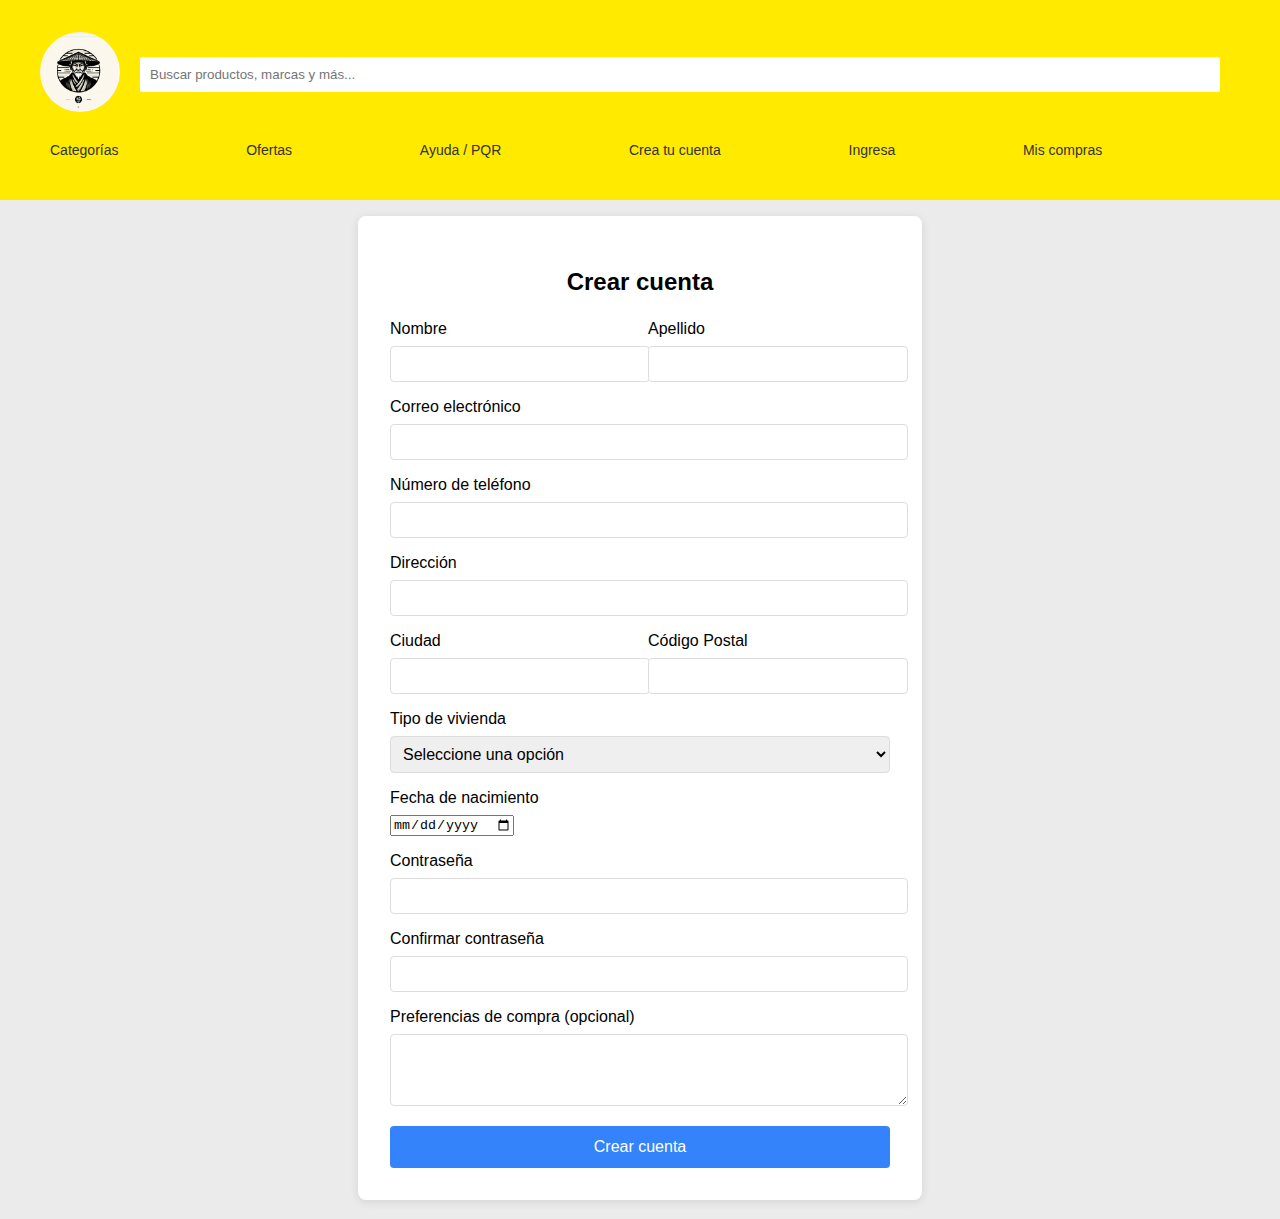
<file: html/login.html>
<!DOCTYPE html>
<html lang="es">
<head>
    <meta charset="UTF-8">
    <meta name="viewport" content="width=device-width, initial-scale=1.0">
    <link rel="stylesheet" href="../css/login.css">
    <title>Registrarse - MercadoSensei</title>
    
</head>
<body>
    <header>
        <div class="container">
            <div class="header-top">
                <a href="../index.html"><img src="../images/Designer.jpeg" alt="Mercado sensei" class="logo"></a>
                <div class="search-bar">
                    <input type="search" placeholder="Buscar productos, marcas y más...">
                </div>
            </div>
            <nav>
                <ul>
                    <li>
                        <a href="#">Categorías</a>
                        <ul>
                            <li><a href="">Categoría 1</a></li>
                            <li><a href="">Categoría 2</a></li>
                            <li><a href="">Categoría 3</a></li>
                            <li>
                                <a href="">Categoría 4</a>
                                <ul>
                                    <li><a href="">Subcategoría 4.1</a></li>
                                    <li>
                                        <a href="">Subcategoría 4.2</a>
                                        <ul>
                                            <li><a href="">Sub-subcategoría 4.3.1</a></li>
                                            <li><a href="">Sub-subcategoría 4.3.2</a></li>
                                        </ul>
                                    </li>
                                </ul>
                            </li>
                        </ul>
                    </li>
                    <li><a href="#">Ofertas</a></li>
                    <li><a href="#">Ayuda / PQR</a></li>
                    <li><a href="./sing-up.html">Crea tu cuenta</a></li>
                    <li><a href="./login.html">Ingresa</a></li>
                    <li><a href="#">Mis compras</a></li>
                    <li><a href="#"><i class="icon-cart"></i></a></li>
                </ul>
            </nav>
            
            
        </div>
    </header>

    <main>
        <div class="container">
            <form class="register-form">
                <h2>Crear cuenta</h2>
                <div class="form-row">
                    <div class="form-group">
                        <label for="nombre">Nombre</label>
                        <input type="text" id="nombre" required>
                    </div>
                    <div class="form-group">
                        <label for="apellido">Apellido</label>
                        <input type="text" id="apellido" required>
                    </div>
                </div>
                <div class="form-group">
                    <label for="email">Correo electrónico</label>
                    <input type="email" id="email" required>
                </div>
                <div class="form-group">
                    <label for="telefono">Número de teléfono</label>
                    <input type="tel" id="telefono" required>
                </div>
                <div class="form-group">
                    <label for="direccion">Dirección</label>
                    <input type="text" id="direccion" required>
                </div>
                <div class="form-row">
                    <div class="form-group">
                        <label for="ciudad">Ciudad</label>
                        <input type="text" id="ciudad" required>
                    </div>
                    <div class="form-group">
                        <label for="codigo-postal">Código Postal</label>
                        <input type="text" id="codigo-postal" required>
                    </div>
                </div>
                <div class="form-group">
                    <label for="tipo-vivienda">Tipo de vivienda</label>
                    <select id="tipo-vivienda" required>
                        <option value="">Seleccione una opción</option>
                        <option value="casa">Casa</option>
                        <option value="apartamento">Apartamento</option>
                        <option value="otro">Otro</option>
                    </select>
                </div>
                <div class="form-group">
                    <label for="fecha-nacimiento">Fecha de nacimiento</label>
                    <input type="date" id="fecha-nacimiento" required>
                </div>
                <div class="form-group">
                    <label for="password">Contraseña</label>
                    <input type="password" id="password" required>
                </div>
                <div class="form-group">
                    <label for="confirm-password">Confirmar contraseña</label>
                    <input type="password" id="confirm-password" required>
                </div>
                <div class="form-group">
                    <label for="preferencias">Preferencias de compra (opcional)</label>
                    <textarea id="preferencias" rows="3"></textarea>
                </div>
                <button type="submit">Crear cuenta</button>
            </form>
        </div>
    </main>
</body>
</html>
</file>
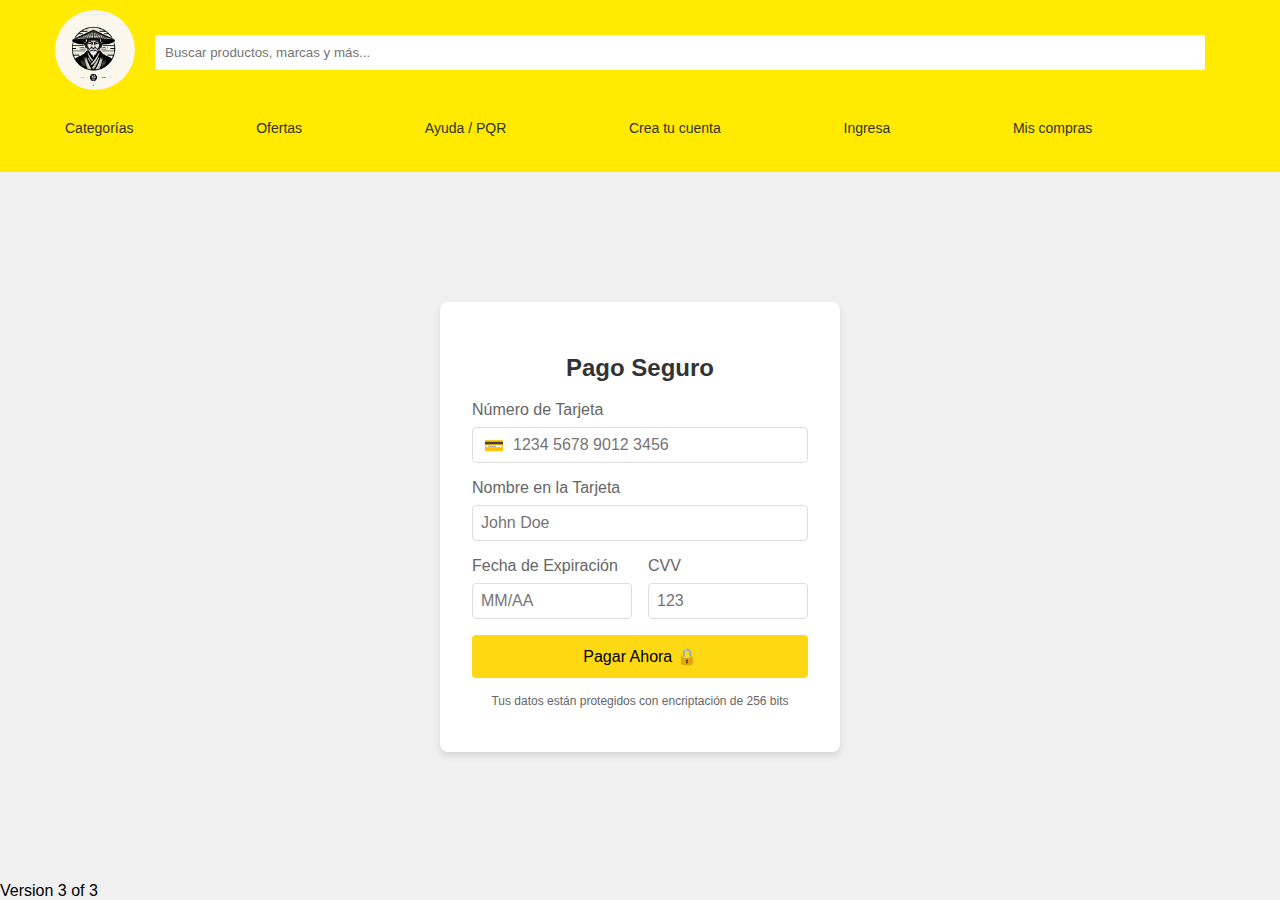
<file: html/pagos.html>
<!DOCTYPE html>
<html lang="es">
<head>
    <meta charset="UTF-8">
    <meta name="viewport" content="width=device-width, initial-scale=1.0">
    <link rel="stylesheet" href="../css/styles.css">
    <title>Interfaz de Pago</title>
    <style>
        * {
            box-sizing: border-box;
        }
        body {
            font-family: Arial, sans-serif;
            background-color: #f0f0f0;
            margin: 0;
            padding: 0;
            display: flex;
            flex-direction: column;
            min-height: 100vh;
        }
        /* Estilos actualizados del header */
        header {
            background-color: #ffea00;
            padding: 10px 0;
        }
        .container {
            max-width: 1200px;
            margin: 0 auto;
            padding: 0 15px;
        }
        .header-top {
            display: flex;
            justify-content: space-between;
            align-items: center;
        }
        .logo {
            border-radius: 50%;
            width: 5rem;
            height: auto;
        }
        .search-bar {
            flex-grow: 1;
            margin: 0 20px;
        }
        .search-bar input {
            width: 100%;
            padding: 10px;
            border: none;
            border-radius: 2px;
        }
        /* Estilo de la navegación */
        nav ul {
            list-style-type: none;
            padding: 0;
            display: flex;
            justify-content: space-between;
        }
        nav ul li {
            position: relative;
        }
        nav ul li a {
            color: #333;
            text-decoration: none;
            font-size: 14px;
            display: block;
            padding: 10px;
        }
        /* Estilos para submenús */
        nav ul li ul {
            display: none;
            position: absolute;
            top: 100%;
            left: 0;
            background-color: white;
            padding: 0;
            margin: 0;
            list-style: none;
            border: 1px solid #ccc;
            z-index: 999;
            box-shadow: 0px 4px 8px rgba(0, 0, 0, 0.1);
        }
        nav ul li:hover > ul {
            display: block;
        }
        nav ul li ul li {
            padding: 10px;
            white-space: nowrap;
        }
        /* Estilos para sub-submenús */
        nav ul li ul li ul {
            display: none;
            position: absolute;
            top: 0;
            left: 100%;
            margin-left: 10px;
        }
        nav ul li ul li:hover > ul {
            display: block;
        }
        /* Estilo de los enlaces en los submenús */
        nav ul li ul li a {
            color: #333;
            font-size: 12px;
            padding: 8px;
        }
        /* Plegable en dispositivos móviles */
        @media (max-width: 768px) {
            nav ul {
                flex-direction: column;
                align-items: flex-start;
            }
        }
        /* Estilos para el contenido principal y el formulario de pago */
        .main-content {
            flex-grow: 1;
            display: flex;
            justify-content: center;
            align-items: center;
            padding: 2rem 0;
        }
        .payment-container {
            background-color: white;
            padding: 2rem;
            border-radius: 8px;
            box-shadow: 0 4px 6px rgba(0, 0, 0, 0.1);
            max-width: 400px;
            width: 100%;
        }
        h2 {
            text-align: center;
            color: #333;
        }
        .form-group {
            margin-bottom: 1rem;
        }
        label {
            display: block;
            margin-bottom: 0.5rem;
            color: #666;
        }
        .payment-container input {
            width: 100%;
            padding: 0.5rem;
            border: 1px solid #ddd;
            border-radius: 4px;
            font-size: 1rem;
            transition: border-color 0.3s, box-shadow 0.3s;
        }
        .payment-container input:focus {
            outline: none;
            border-color: #0066c0;
            box-shadow: 0 0 0 2px rgba(0,102,192,0.2);
        }
        .input-icon {
            position: relative;
        }
        .input-icon input {
            padding-left: 2.5rem;
            padding-right: 2.5rem;
        }
        .input-icon::before {
            content: '💳';
            position: absolute;
            left: 0.75rem;
            top: 50%;
            transform: translateY(-50%);
        }
        .card-type {
            position: absolute;
            right: 0.75rem;
            top: 50%;
            transform: translateY(-50%);
            font-size: 1.5rem;
        }
        .expiry-cvv {
            display: flex;
            gap: 1rem;
        }
        .expiry-cvv > div {
            flex: 1;
        }
        button {
            width: 100%;
            padding: 0.75rem;
            background-color: #ffd814;
            border: none;
            border-radius: 4px;
            font-size: 1rem;
            cursor: pointer;
            transition: background-color 0.3s;
        }
        button:hover {
            background-color: #f7ca00;
        }
        .security-note {
            text-align: center;
            font-size: 0.75rem;
            color: #666;
            margin-top: 1rem;
        }
    </style>
</head>

<body>
    <header>
        <div class="container">
            <div class="header-top">
                <a href="../index.html"><img src="../images/Designer.jpeg" alt="Mercado sensei" class="logo"></a>
                <div class="search-bar">
                    <input type="search" placeholder="Buscar productos, marcas y más...">
                </div>
            </div>
            <nav>
                <ul>
                    <li>
                        <a href="#">Categorías</a>
                        <ul>
                            <li><a href="">Categoría 1</a></li>
                            <li><a href="">Categoría 2</a></li>
                            <li><a href="">Categoría 3</a></li>
                            <li>
                                <a href="">Categoría 4</a>
                                <ul>
                                    <li><a href="">Subcategoría 4.1</a></li>
                                    <li>
                                        <a href="">Subcategoría 4.2</a>
                                        <ul>
                                            <li><a href="">Sub-subcategoría 4.3.1</a></li>
                                            <li><a href="">Sub-subcategoría 4.3.2</a></li>
                                        </ul>
                                    </li>
                                </ul>
                            </li>
                        </ul>
                    </li>
                    <li><a href="#">Ofertas</a></li>
                    <li><a href="#">Ayuda / PQR</a></li>
                    <li><a href="./login.html">Crea tu cuenta</a></li>
                    <li><a href="./sing-up.html">Ingresa</a></li>
                    <li><a href="#">Mis compras</a></li>
                    <li><a href="#"><i class="icon-cart"></i></a></li>
                </ul>
            </nav>
        </div>
    </header>
    
    <main class="main-content">
        <div class="payment-container">
            <h2>Pago Seguro</h2>
            <form id="paymentForm">
                <div class="form-group">
                    <label for="cardNumber">Número de Tarjeta</label>
                    <div class="input-icon">
                        <input type="text" id="cardNumber" placeholder="1234 5678 9012 3456" required>
                        <span class="card-type" id="cardType"></span>
                    </div>
                </div>
                <div class="form-group">
                    <label for="cardName">Nombre en la Tarjeta</label>
                    <input type="text" id="cardName" placeholder="John Doe" required>
                </div>
                <div class="form-group expiry-cvv">
                    <div>
                        <label for="expiryDate">Fecha de Expiración</label>
                        <input type="text" id="expiryDate" placeholder="MM/AA" required>
                    </div>
                    <div>
                        <label for="cvv">CVV</label>
                        <input type="text" id="cvv" placeholder="123" required>
                    </div>
                </div>
                <button type="submit">Pagar Ahora 🔒</button>
            </form>
            <p class="security-note">Tus datos están protegidos con encriptación de 256 bits</p>
        </div>
    </main>

    <script>
        // El script permanece sin cambios
        document.getElementById('paymentForm').addEventListener('submit', function(e) {
            e.preventDefault();
            // Aquí iría la lógica de procesamiento del pago
            console.log('Pago procesado');
            alert('Pago procesado con éxito!');
        });

        // Formato automático para el número de tarjeta y detección del tipo de tarjeta
        document.getElementById('cardNumber').addEventListener('input', function (e) {
            let value = e.target.value.replace(/\s+/g, '').replace(/[^0-9]/gi, '');
            let formattedValue = '';
            for (let i = 0; i < value.length; i++) {
                if (i > 0 && i % 4 === 0) {
                    formattedValue += ' ';
                }
                formattedValue += value[i];
            }
            e.target.value = formattedValue;

            // Detección simple del tipo de tarjeta
            let cardType = document.getElementById('cardType');
            if (value.startsWith('4')) {
                cardType.textContent = '🟦'; // Visa
            } else if (value.startsWith('5')) {
                cardType.textContent = '🟥'; // Mastercard
            } else if (value.startsWith('3')) {
                cardType.textContent = '🟩'; // American Express
            } else {
                cardType.textContent = '';
            }
        });

        // Formato automático para la fecha de expiración
        document.getElementById('expiryDate').addEventListener('input', function (e) {
            let value = e.target.value.replace(/\s+/g, '').replace(/[^0-9]/gi, '');
            if (value.length > 2) {
                value = value.slice(0, 2) + '/' + value.slice(2, 4);
            }
            e.target.value = value;
        });
    </script>
</body>
</html>
Version 3 of 3
</file>
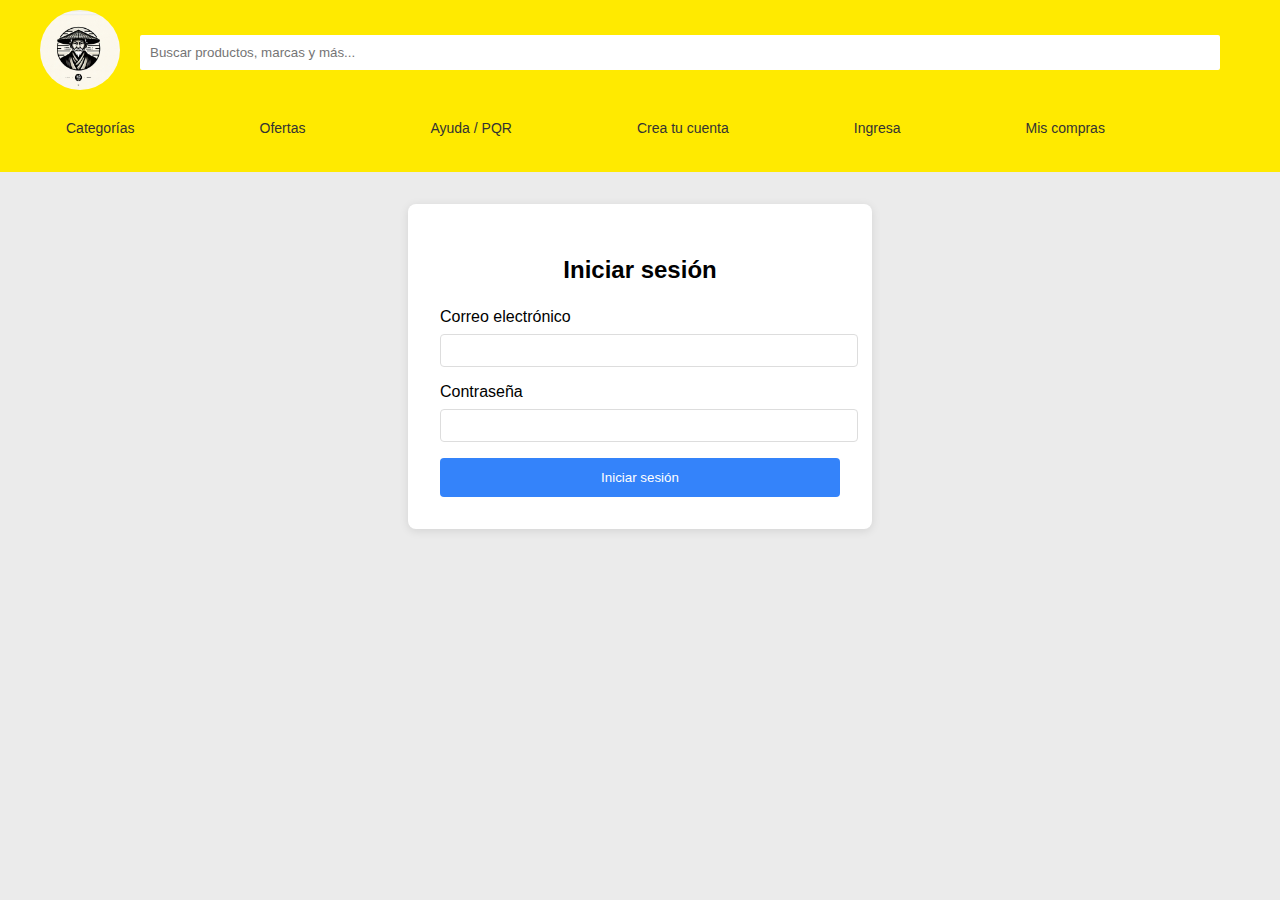
<file: html/sing-up.html>
<!DOCTYPE html>
<html lang="es">
<head>
    <meta charset="UTF-8">
    <meta name="viewport" content="width=device-width, initial-scale=1.0">
    <link rel="stylesheet" href="../css/sing-up.css">
    <title>Iniciar Sesión - MercadoLibre</title>
</head>
<body>
    <header>
        <div class="container">
            <div class="header-top">
                <a href="../index.html"><img src="../images/Designer.jpeg" alt="Mercado sensei" class="logo"></a>
                <div class="search-bar">
                    <input type="search" placeholder="Buscar productos, marcas y más...">
                </div>
            </div>
            <nav>
                <ul>
                    <li>
                        <a href="#">Categorías</a>
                        <ul>
                            <li><a href="">Categoría 1</a></li>
                            <li><a href="">Categoría 2</a></li>
                            <li><a href="">Categoría 3</a></li>
                            <li>
                                <a href="">Categoría 4</a>
                                <ul>
                                    <li><a href="">Subcategoría 4.1</a></li>
                                    <li>
                                        <a href="">Subcategoría 4.2</a>
                                        <ul>
                                            <li><a href="">Sub-subcategoría 4.3.1</a></li>
                                            <li><a href="">Sub-subcategoría 4.3.2</a></li>
                                        </ul>
                                    </li>
                                </ul>
                            </li>
                        </ul>
                    </li>
                    <li><a href="#">Ofertas</a></li>
                    <li><a href="#">Ayuda / PQR</a></li>
                    <li><a href="./sing-up.html">Crea tu cuenta</a></li>
                    <li><a href="./login.html">Ingresa</a></li>
                    <li><a href="#">Mis compras</a></li>
                    <li><a href="#"><i class="icon-cart"></i></a></li>
                </ul>
            </nav>
            
        </div>
    </header>

    <main>
        <div class="container">
            <form class="login-form">
                <h2>Iniciar sesión</h2>
                <div class="form-group">
                    <label for="email">Correo electrónico</label>
                    <input type="email" id="email" required>
                </div>
                <div class="form-group">
                    <label for="password">Contraseña</label>
                    <input type="password" id="password" required>
                </div>
                <button type="submit">Iniciar sesión</button>
            </form>
        </div>
    </main>
</body>
</html>
</file>
<file: css/login.css>
body {
    font-family: Arial, sans-serif;
    margin: 0;
    padding: 0;
    background-color: #ebebeb;
}
header {
    background-color: #ffea00;
    padding: 1rem;
}
.header-top {
    display: flex;
    justify-content: space-between;
    align-items: center;
}

.logo {
    border-radius: 50%;
    width: 5rem;
    height: auto;
}

.search-bar {
    flex-grow: 1;
    margin: 0 20px;
}

.search-bar input {
    width: 100%;
    padding: 10px;
    border: none;
    border-radius: 2px;
}


/* Estilo de la navegación */
nav ul {
    list-style-type: none; /* Elimina viñetas */
    padding: 0; /* Elimina padding por defecto */
    display: flex; /* Alinea los elementos en línea */
    justify-content: space-between; /* Espacia los elementos de manera uniforme */
}

nav ul li {
    position: relative; /* Permite que los submenús se posicionen correctamente */
}

nav ul li a {
    color: #333; /* Color del texto */
    text-decoration: none; /* Elimina subrayado */
    font-size: 14px; /* Tamaño de fuente */
    display: block; /* Hace que el área clickeable sea más grande */
    padding: 10px; /* Espaciado alrededor del enlace */
}

/* Estilos para submenús */
nav ul li ul {
    display: none; /* Oculta submenús por defecto */
    position: absolute; /* Posiciona el submenú */
    top: 100%; /* Coloca el submenú justo debajo del elemento padre */
    left: 0; /* Alinea el submenú a la izquierda */
    background-color: white; /* Color de fondo del submenú */
    padding: 0; /* Elimina padding */
    margin: 0; /* Elimina margen */
    list-style: none; /* Elimina viñetas del submenú */
    border: 1px solid #ccc; /* Borde para el submenú */
    z-index: 999; /* Asegura que el submenú esté por encima de otros elementos */
    box-shadow: 0px 4px 8px rgba(0, 0, 0, 0.1); /* Sombra para dar profundidad */
}

nav ul li:hover > ul {
    display: block; /* Muestra el submenú al pasar el ratón */
}

nav ul li ul li {
    padding: 10px; /* Espaciado para los elementos del submenú */
    white-space: nowrap; /* Evita que el texto se divida en varias líneas */
}

/* Estilos para sub-submenús */
nav ul li ul li ul {
    display: none; /* Oculta sub-submenú por defecto */
    position: absolute; /* Posiciona el sub-submenú */
    top: 0; /* Alinéalo con el elemento padre */
    left: 100%; /* Muestra el sub-submenú a la derecha */
    margin-left: 10px; /* Espacio entre el submenú y sub-submenú */
}

nav ul li ul li:hover > ul {
    display: block; /* Muestra el sub-submenú al pasar el ratón */
}

/* Estilo de los enlaces en los submenús */
nav ul li ul li a {
    color: #333; /* Color del texto del submenú */
    font-size: 12px; /* Ajusta el tamaño de fuente */
    padding: 8px; /* Espaciado adicional */
}

/* Plegable en dispositivos móviles */
@media (max-width: 768px) {
    nav ul {
        flex-direction: column; /* Cambia a una columna en pantallas pequeñas */
        align-items: flex-start; /* Alinea los elementos a la izquierda */
    }
}

.container {
    max-width: 1200px;
    margin: 1rem auto;
    padding: 0 1rem;
}
.register-form {
    background-color: white;
    max-width: 500px;
    margin: 0 auto;
    padding: 2rem;
    border-radius: 8px;
    box-shadow: 0 2px 10px rgba(0, 0, 0, 0.1);
}
h2 {
    text-align: center;
    margin-bottom: 1.5rem;
}
.form-group {
    margin-bottom: 1rem;
}
label {
    display: block;
    margin-bottom: 0.5rem;
}
input[type="text"],
input[type="email"],
input[type="password"],
input[type="tel"],
select,
textarea {
    width: 100%;
    padding: 0.5rem;
    border: 1px solid #ddd;
    border-radius: 4px;
    font-size: 1rem;
}
.form-row {
    display: flex;
    gap: 1rem;
}
.form-row .form-group {
    flex: 1;
}
button {
    width: 100%;
    padding: 0.75rem;
    background-color: #3483fa;
    color: white;
    border: none;
    border-radius: 4px;
    cursor: pointer;
    font-size: 1rem;
}
button:hover {
    background-color: #2968c8;
}
.features {
    display: grid;
    grid-template-columns: repeat(auto-fit, minmax(200px, 1fr));
    gap: 1rem;
    margin-top: 2rem;
}
.feature-item {
    background-color: white;
    padding: 1rem;
    border-radius: 8px;
    text-align: center;
    box-shadow: 0 2px 5px rgba(0, 0, 0, 0.1);
}
.feature-icon {
    font-size: 2rem;
    margin-bottom: 0.5rem;
}
@media (max-width: 768px) {
    .header-content {
        flex-direction: column;
        align-items: stretch;
    }
    .search-bar {
        width: 100%;
        margin: 1rem 0;
    }
    nav {
        margin-top: 1rem;
    }
    .form-row {
        flex-direction: column;
    }
}
</file>
<file: css/styles.css>
/* Estilos generales */
body {
    font-family: Arial, sans-serif;
    margin: 0;
    padding: 0;
    background-color: #ebebeb;
}

/* Header */
header {
    background-color: #ffea00;
    padding: 10px 0;
}

.header-top {
    display: flex;
    justify-content: space-between;
    align-items: center;
}

.logo {
    width: 134px;
    height: 34px;
}

.search-bar {
    flex-grow: 1;
    margin: 0 20px;
}

.search-bar input {
    width: 100%;
    padding: 10px;
    border: none;
    border-radius: 2px;
}


/* Estilo de la navegación */
nav ul {
    list-style-type: none; /* Elimina viñetas */
    padding: 0; /* Elimina padding por defecto */
    display: flex; /* Alinea los elementos en línea */
    justify-content: space-between; /* Espacia los elementos de manera uniforme */
}

nav ul li {
    position: relative; /* Permite que los submenús se posicionen correctamente */
}

nav ul li a {
    color: #333; /* Color del texto */
    text-decoration: none; /* Elimina subrayado */
    font-size: 14px; /* Tamaño de fuente */
    display: block; /* Hace que el área clickeable sea más grande */
    padding: 10px; /* Espaciado alrededor del enlace */
}

/* Estilos para submenús */
nav ul li ul {
    display: none; /* Oculta submenús por defecto */
    position: absolute; /* Posiciona el submenú */
    top: 100%; /* Coloca el submenú justo debajo del elemento padre */
    left: 0; /* Alinea el submenú a la izquierda */
    background-color: white; /* Color de fondo del submenú */
    padding: 0; /* Elimina padding */
    margin: 0; /* Elimina margen */
    list-style: none; /* Elimina viñetas del submenú */
    border: 1px solid #ccc; /* Borde para el submenú */
    z-index: 999; /* Asegura que el submenú esté por encima de otros elementos */
    box-shadow: 0px 4px 8px rgba(0, 0, 0, 0.1); /* Sombra para dar profundidad */
}

nav ul li:hover > ul {
    display: block; /* Muestra el submenú al pasar el ratón */
}

nav ul li ul li {
    padding: 10px; /* Espaciado para los elementos del submenú */
    white-space: nowrap; /* Evita que el texto se divida en varias líneas */
}

/* Estilos para sub-submenús */
nav ul li ul li ul {
    display: none; /* Oculta sub-submenú por defecto */
    position: absolute; /* Posiciona el sub-submenú */
    top: 0; /* Alinéalo con el elemento padre */
    left: 100%; /* Muestra el sub-submenú a la derecha */
    margin-left: 10px; /* Espacio entre el submenú y sub-submenú */
}

nav ul li ul li:hover > ul {
    display: block; /* Muestra el sub-submenú al pasar el ratón */
}

/* Estilo de los enlaces en los submenús */
nav ul li ul li a {
    color: #333; /* Color del texto del submenú */
    font-size: 12px; /* Ajusta el tamaño de fuente */
    padding: 8px; /* Espaciado adicional */
}

/* Plegable en dispositivos móviles */
@media (max-width: 768px) {
    nav ul {
        flex-direction: column; /* Cambia a una columna en pantallas pequeñas */
        align-items: flex-start; /* Alinea los elementos a la izquierda */
    }
}




/* Main content */
main {
    padding: 20px 10;
}

.offers-banner {
    display: flex;
    position: relative;
    overflow: hidden; /* Asegúrate de que el contenido extra no se desborde */
    height: 400px; /* Ajusta la altura según tus necesidades */
    width: 100%; /* Mantiene el banner al 100% del contenedor padre */

}

.banner {
    flex-shrink: 0; /* Evita que el banner se reduzca */
    width: 100%; /* Asegura que ocupe todo el ancho del banner */
    height: 100%; /* Asegura que ocupe toda la altura del banner */
}

.banner img {
    width: 100%; /* Asegura que la imagen ocupe todo el ancho */
    height: 100%; /* Asegura que la imagen ocupe toda la altura */
    object-fit: cover; /* Mantiene la relación de aspecto y recorta la imagen si es necesario */
    display: block; /* Elimina el espacio debajo de la imagen */
}


.nav-buttons {
    position: absolute;
    top: 50%;
    left: 0; /* Asegura que comience desde el borde izquierdo */
    width: 100%; /* Ocupa todo el ancho del contenedor */
    display: flex;
    justify-content: space-between;
    transform: translateY(-50%);
}

#prev-btn, #next-btn {
    background-color: #4986cc;
    border: none;
    font-size: 2rem;
    cursor: pointer;
    padding: 10px 15px; /* Ajusta el padding para los botones */
    color: white;
    border-radius: 5px;
    transition: background-color 0.3s ease;
}

#next-btn {
    margin-left: auto; /* Esto empuja el botón "next" hacia la derecha */
}

#prev-btn:hover, #next-btn:hover {
    background-color: #34629f;
}


/* Contenedor general para aplicar márgenes laterales */
.container {
    max-width: 1200px; /* Ajusta este valor según tus necesidades */
    margin: 0 auto; /* Centra el contenedor */
    padding: 0 20px; /* Agrega un padding lateral */
}

/* Tarjetas de características */
.feature-cards {
    display: grid;
    grid-template-columns: repeat(auto-fit, minmax(180px, 1fr));
    gap: 20px;
    margin: 3% 10%; 

/* Estilo de cada tarjeta */
.feature-card {
    background-color: rgb(255, 255, 255); /* Color de fondo blanco */
    padding: 15px;
    border-radius: 6px;
    text-align: center;
    
    /* Establece el borde correctamente */
    border: 2px solid #706b33; /* 2px de grosor, estilo sólido, color rojo */
}


/* Icono dentro de la tarjeta */
.feature-card .icon {
    font-size: 2em;
    margin-bottom: 10px;
}

/* Sección de productos */
.products-section {
    display: grid;
    grid-template-columns: 1fr 1fr;
    gap: 20px;
    margin: 20px 0; /* Separación superior e inferior */
}

/* Estilo de cada producto */
.product-card {
    background-color: white;
    padding: 15px;
    border-radius: 6px;
}

/* Títulos de productos */
.product-card h3 {
    margin-top: 0;
}

/* Rejilla de productos */
.product-grid {
    display: grid;
    grid-template-columns: repeat(4, 1fr);
    gap: 10px;
}

/* Imágenes de productos */
.product-item img {
    width: 100%;
    height: auto;
}

/* Estilo del footer */
footer {
    background-color: white;
    text-align: center;
    padding: 20px 0;
    margin-top: 20px;
}

/* Diseño responsivo */
@media (max-width: 768px) {
    .header-top {
        flex-direction: column;
    }

    .search-bar {
        margin: 10px 0;
        width: 100%;
    }

    .disney-banner {
        display: none;
    }

    nav ul {
        flex-wrap: wrap;
    }

    .products-section {
        grid-template-columns: 1fr;
    }

    .product-grid {
        grid-template-columns: repeat(2, 1fr);
    }
}
}
</file>
<file: css/sing-up.css>
body {
    font-family: Arial, sans-serif;
    margin: 0;
    padding: 0;
    background-color: #ebebeb;
}

/* Header */
header {
    background-color: #ffea00;
    padding: 10px 0;
}

.header-top {
    display: flex;
    justify-content: space-between;
    align-items: center;
}

.logo {
    border-radius: 50%;
    width: 5rem;
    height: auto;
}

.search-bar {
    flex-grow: 1;
    margin: 0 20px;
}

.search-bar input {
    width: 100%;
    padding: 10px;
    border: none;
    border-radius: 2px;
}


/* Estilo de la navegación */
nav ul {
    list-style-type: none; /* Elimina viñetas */
    padding: 0; /* Elimina padding por defecto */
    display: flex; /* Alinea los elementos en línea */
    justify-content: space-between; /* Espacia los elementos de manera uniforme */
}

nav ul li {
    position: relative; /* Permite que los submenús se posicionen correctamente */
}

nav ul li a {
    color: #333; /* Color del texto */
    text-decoration: none; /* Elimina subrayado */
    font-size: 14px; /* Tamaño de fuente */
    display: block; /* Hace que el área clickeable sea más grande */
    padding: 10px; /* Espaciado alrededor del enlace */
}

/* Estilos para submenús */
nav ul li ul {
    display: none; /* Oculta submenús por defecto */
    position: absolute; /* Posiciona el submenú */
    top: 100%; /* Coloca el submenú justo debajo del elemento padre */
    left: 0; /* Alinea el submenú a la izquierda */
    background-color: white; /* Color de fondo del submenú */
    padding: 0; /* Elimina padding */
    margin: 0; /* Elimina margen */
    list-style: none; /* Elimina viñetas del submenú */
    border: 1px solid #ccc; /* Borde para el submenú */
    z-index: 999; /* Asegura que el submenú esté por encima de otros elementos */
    box-shadow: 0px 4px 8px rgba(0, 0, 0, 0.1); /* Sombra para dar profundidad */
}

nav ul li:hover > ul {
    display: block; /* Muestra el submenú al pasar el ratón */
}

nav ul li ul li {
    padding: 10px; /* Espaciado para los elementos del submenú */
    white-space: nowrap; /* Evita que el texto se divida en varias líneas */
}

/* Estilos para sub-submenús */
nav ul li ul li ul {
    display: none; /* Oculta sub-submenú por defecto */
    position: absolute; /* Posiciona el sub-submenú */
    top: 0; /* Alinéalo con el elemento padre */
    left: 100%; /* Muestra el sub-submenú a la derecha */
    margin-left: 10px; /* Espacio entre el submenú y sub-submenú */
}

nav ul li ul li:hover > ul {
    display: block; /* Muestra el sub-submenú al pasar el ratón */
}

/* Estilo de los enlaces en los submenús */
nav ul li ul li a {
    color: #333; /* Color del texto del submenú */
    font-size: 12px; /* Ajusta el tamaño de fuente */
    padding: 8px; /* Espaciado adicional */
}

/* Plegable en dispositivos móviles */
@media (max-width: 768px) {
    nav ul {
        flex-direction: column; /* Cambia a una columna en pantallas pequeñas */
        align-items: flex-start; /* Alinea los elementos a la izquierda */
    }
}
.container {
    max-width: 1200px;
    margin: auto;
    padding: 0 1rem;
}
.header-content {
    display: flex;
    justify-content: space-between;
    align-items: center;
}


nav a {
    margin-left: 1rem;
    text-decoration: none;
    color: #333;
}
main {
    padding: 2rem 0;
}
.login-form {
    background-color: white;
    max-width: 400px;
    margin: 0 auto;
    padding: 2rem;
    border-radius: 8px;
    box-shadow: 0 2px 10px rgba(0, 0, 0, 0.1);
}
h2 {
    text-align: center;
    margin-bottom: 1.5rem;
}
.form-group {
    margin-bottom: 1rem;
}
label {
    display: block;
    margin-bottom: 0.5rem;
}
input[type="email"],
input[type="password"] {
    width: 100%;
    padding: 0.5rem;
    border: 1px solid #ddd;
    border-radius: 4px;
}
button {
    width: 100%;
    padding: 0.75rem;
    background-color: #3483fa;
    color: white;
    border: none;
    border-radius: 4px;
    cursor: pointer;
}
button:hover {
    background-color: #2968c8;
}
@media (max-width: 768px) {
    .header-content {
        flex-direction: column;
        align-items: stretch;
    }
    .search-bar {
        width: 100%;
        margin: 1rem 0;
    }
    nav {
        margin-top: 1rem;
    }
}
</file>
